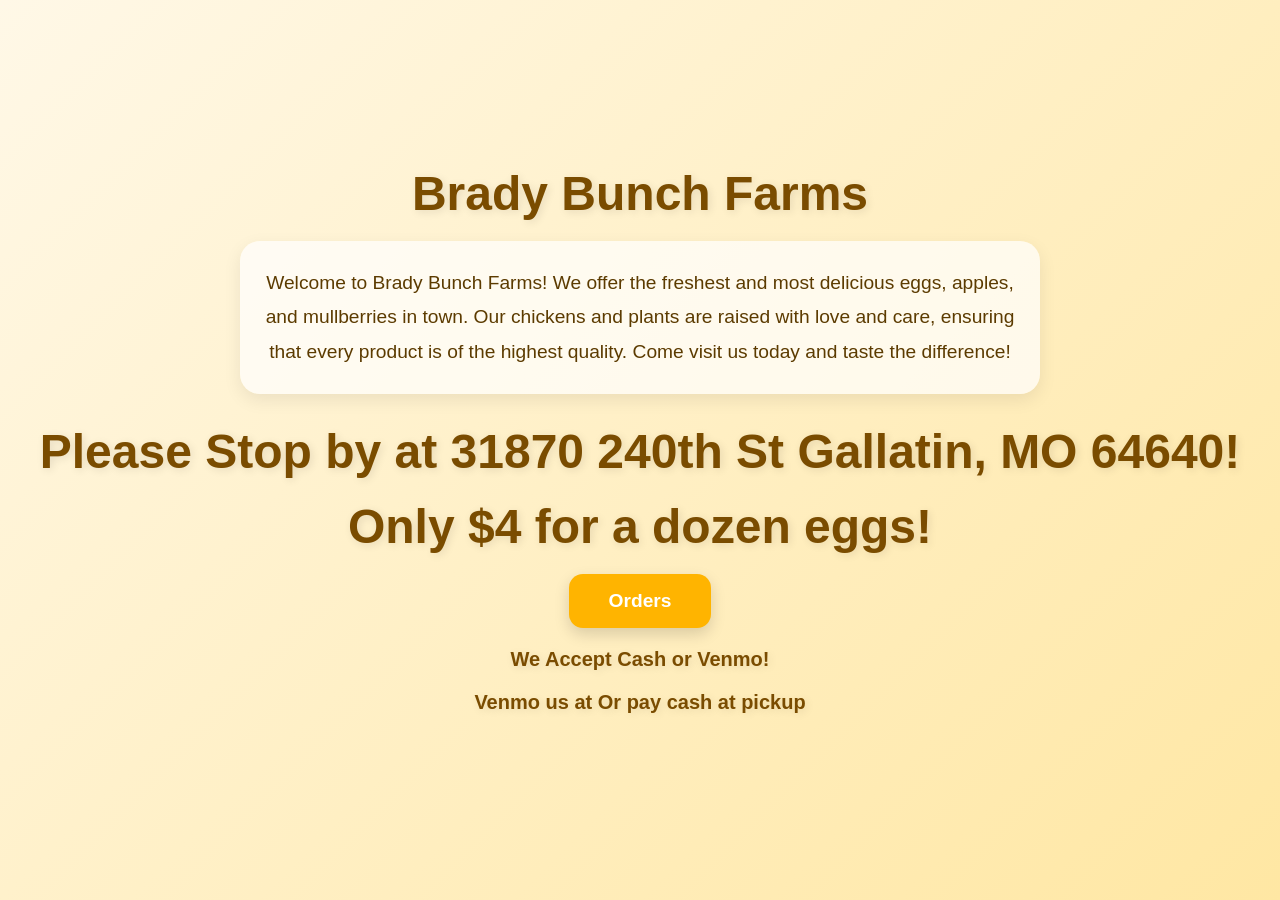
<file: Index.html>
<!DOCTYPE html>
<html lang="en">
<head>
    <link rel="stylesheet" href ="Style.css">   
    <meta charset="UTF-8">
<meta name="viewport" content="width=device-width, initial-scale=1.0">
    <title>Brady's Egg-Celent Eggs</title>
</head>
<body>
    <h1>Brady Bunch Farms</h1>
    <p>Welcome to Brady Bunch Farms! We offer the freshest and most delicious eggs, apples, and mullberries in town. Our chickens and plants are raised with love and care, ensuring that every product is of the highest quality. Come visit us today and taste the difference!</p>
    <h1>Please Stop by at 31870 240th St Gallatin, MO 64640!</h1>
    <h1>Only $4 for a dozen eggs!</h1>
    
    <button onclick="window.location.href='Orders.html'">Orders</button>
    <h1 class="Dozen" style="font-size: 1.25em;">We Accept Cash or Venmo!</h1>
    <h1 style="font-size: 1.25em;">Venmo us at  Or pay cash at pickup</h1>
</body>
</html>
</file>
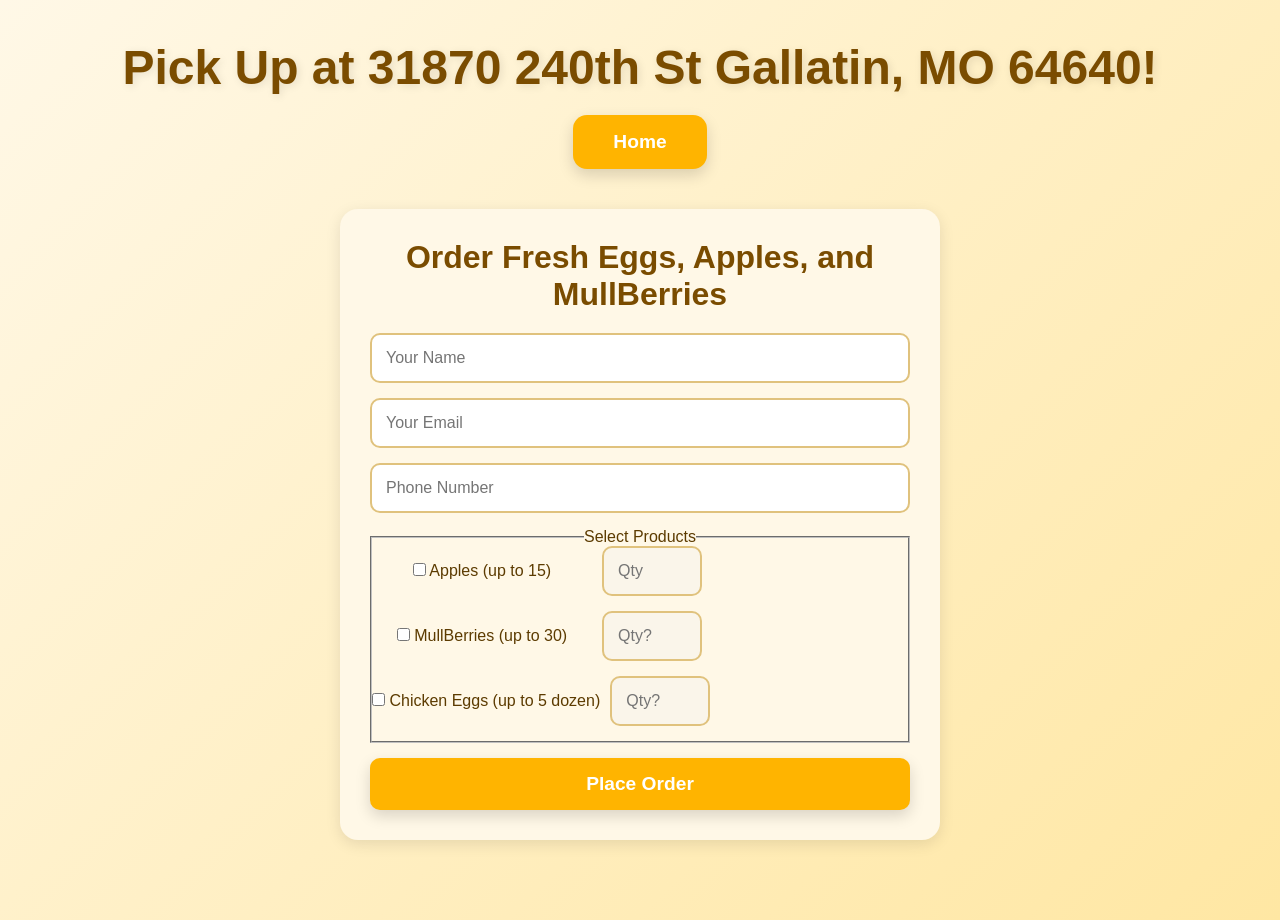
<file: Orders.html>
<!DOCTYPE html>
<html lang="en">
<head>
    <link rel="stylesheet" href="Style.css">
    <meta charset="UTF-8">
    <meta name="viewport" content="width=device-width, initial-scale=1.0">
    <title>Order Forms</title>

    <style>
      .product-row {
        display: flex;
        align-items: center;
        gap: 10px;
        margin-bottom: 15px;
      }

      .product-option {
        min-width: 220px;
      }

      input[type="number"] {
        width: 100px;
      }
    </style>
</head>

<body>
  <h1>Pick Up at 31870 240th St Gallatin, MO 64640!</h1>

  <button onclick="window.location.href='Index.html'">
    Home
  </button>

  <section class="order-section">
    <h2>Order Fresh Eggs, Apples, and MullBerries</h2>

    <form
      action="https://formspree.io/f/xvzlnbgp"
      method="POST"
      class="egg-form"
      id="orderForm"
    >

      <input
        type="text"
        name="name"
        placeholder="Your Name"
        required
      />

      <input
        type="email"
        name="email"
        placeholder="Your Email"
        required
      />

      <input
        type="tel"
        name="phone"
        placeholder="Phone Number"
        required
      />

      <fieldset class="product-fieldset">
        <legend>Select Products</legend>

        <!-- Apples -->
        <div class="product-row">
          <label class="product-option">
            <input
              type="checkbox"
              id="apples"
              name="products"
              value="Apples"
            >
            Apples (up to 15)
          </label>

          <input
            type="number"
            id="apples_qty"
            name="apples_quantity"
            placeholder="Qty"
            min="1"
            max="15"
            disabled
          />
        </div>

        <!-- MullBerries -->
        <div class="product-row">
          <label class="product-option">
            <input
              type="checkbox"
              id="mullberries"
              name="products"
              value="MullBerries"
            >
            MullBerries (up to 30)
          </label>

          <input
            type="number"
            id="mullberries_qty"
            name="mullberries_quantity"
            placeholder="Qty?"
            min="1"
            max="30"
            disabled
          />
        </div>

        <!-- Chicken Eggs -->
        <div class="product-row">
          <label class="product-option">
            <input
              type="checkbox"
              id="eggs"
              name="products"
              value="Chicken Eggs"
            >
            Chicken Eggs (up to 5 dozen)
          </label>

          <input
            type="number"
            id="eggs_qty"
            name="eggs_dozen_quantity"
            placeholder="Qty?"
            min="1"
            max="5"
            disabled
          />
        </div>

      </fieldset>

      <button type="submit">
        Place Order
      </button>

    </form>
  </section>

  <script>
    const orderForm = document.getElementById('orderForm');

    const applesCheckbox = document.getElementById('apples');
    const mullberriesCheckbox = document.getElementById('mullberries');
    const eggsCheckbox = document.getElementById('eggs');

    const applesQty = document.getElementById('apples_qty');
    const mullberriesQty = document.getElementById('mullberries_qty');
    const eggsQty = document.getElementById('eggs_qty');

    function toggleQuantity(checkbox, quantityInput) {
      quantityInput.disabled = !checkbox.checked;

      if (!checkbox.checked) {
        quantityInput.value = '';
      }
    }

    applesCheckbox.addEventListener('change', () => {
      toggleQuantity(applesCheckbox, applesQty);
    });

    mullberriesCheckbox.addEventListener('change', () => {
      toggleQuantity(mullberriesCheckbox, mullberriesQty);
    });

    eggsCheckbox.addEventListener('change', () => {
      toggleQuantity(eggsCheckbox, eggsQty);
    });

    orderForm.addEventListener('submit', (event) => {

      const selectedProducts = [
        applesCheckbox,
        mullberriesCheckbox,
        eggsCheckbox
      ].filter(input => input.checked);

      if (selectedProducts.length === 0) {
        alert('Please select at least one product to order.');
        event.preventDefault();
        return;
      }

      const checks = [
        {
          checkbox: applesCheckbox,
          qty: applesQty,
          name: 'Apples',
          max: 15
        },
        {
          checkbox: mullberriesCheckbox,
          qty: mullberriesQty,
          name: 'MullBerries',
          max: 30
        },
        {
          checkbox: eggsCheckbox,
          qty: eggsQty,
          name: 'Chicken Eggs',
          max: 5
        }
      ];

      for (const item of checks) {

        if (!item.checkbox.checked) {
          continue;
        }

        const value = Number(item.qty.value);

        if (!value || value < 1 || value > item.max) {
          alert(
            `Please enter a valid quantity for ${item.name}: 1 to ${item.max}.`
          );

          event.preventDefault();
          return;
        }
      }

    });
  </script>

</body>
</html>
</file>
<file: Style.css>
.order-section {
  max-width: 600px;
  margin: 40px auto;
  padding: 30px;
  background: #fff8e7;
  border-radius: 18px;
  box-shadow: 0 4px 15px rgba(0,0,0,0.1);
  text-align: center;
}

.order-section h2 {
  font-size: 2rem;
  margin-bottom: 20px;
  color: #7a4c00;
}

.egg-form {
  display: flex;
  flex-direction: column;
  gap: 15px;
}

.egg-form input,
.egg-form select,
.egg-form textarea {
  padding: 14px;
  border: 2px solid #e0c27d;
  border-radius: 10px;
  font-size: 1rem;
}

.egg-form button {
  padding: 15px;
  border: none;
  border-radius: 10px;
  background: #ffb400;
}
.egg-form button:hover {
  background: #ffa000;
  cursor: pointer;
}
.egg-form button:active {
  background: #e59400;
}
.Index.html button {
  padding: 15px 30px;
  border: none;
  border-radius: 10px;
  background: #ffb400;
  font-size: 1.2rem;
}
.Index.html button:hover {
  background: #ffa000;
  cursor: pointer;
}
.Index.html button:active {
  background: #e59400;
}
@import url('https://fonts.googleapis.com/css2?family=Poppins:wght@300;400;600;700&display=swap');

* {
    margin: 0;
    padding: 0;
    box-sizing: border-box;
}

body {
    font-family: 'Poppins', sans-serif;
    min-height: 100vh;
    background: linear-gradient(135deg, #fff8e7, #ffe7a3);
    display: flex;
    flex-direction: column;
    align-items: center;
    justify-content: center;
    padding: 40px 20px;
    text-align: center;
    color: #5c3b00;
}

h1 {
    font-size: 3rem;
    margin-bottom: 20px;
    color: #7a4c00;
    text-shadow: 2px 2px 8px rgba(0,0,0,0.1);
}

p {
    max-width: 800px;
    font-size: 1.2rem;
    line-height: 1.8;
    background: rgba(255,255,255,0.7);
    padding: 25px;
    border-radius: 20px;
    margin-bottom: 30px;
    box-shadow: 0 6px 18px rgba(0,0,0,0.08);
}

button {
    padding: 16px 40px;
    font-size: 1.2rem;
    font-weight: 600;
    border: none;
    border-radius: 14px;
    background: #ffb400;
    color: white;
    cursor: pointer;
    transition: all 0.3s ease;
    box-shadow: 0 6px 15px rgba(0,0,0,0.15);
}

button:hover {
    transform: translateY(-3px) scale(1.05);
    box-shadow: 0 10px 20px rgba(0,0,0,0.2);
}

button:active {
    transform: scale(0.98);
}

@media (max-width: 768px) {
    h1 {
        font-size: 2rem;
    }

    p {
        font-size: 1rem;
        padding: 20px;
    }

    button {
        width: 100%;
        max-width: 300px;
    }
}
.Dozen {
    font-size: 1 rem;
    color: #7a4c00;
    margin-top: 20px;
}
</file>
